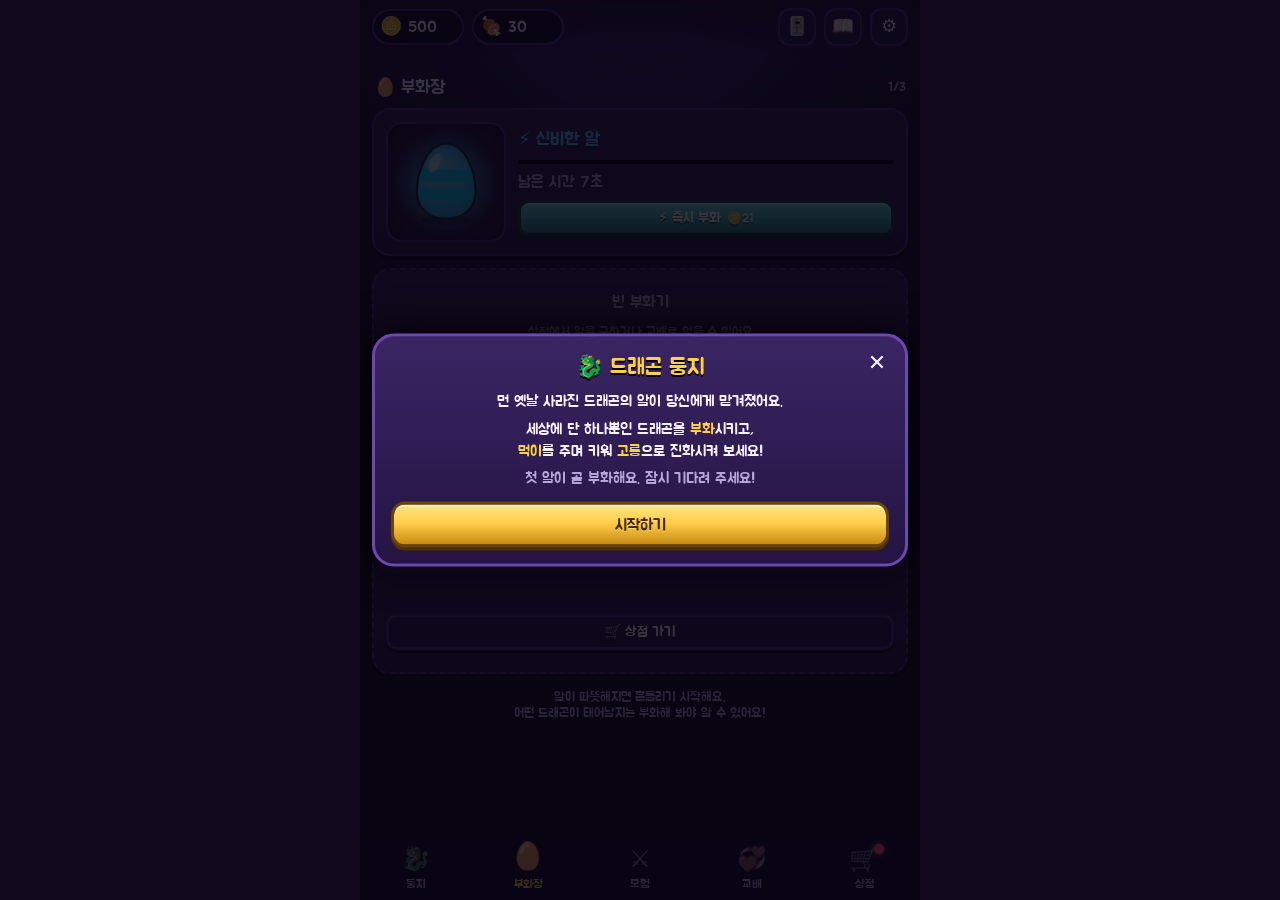
<file: index.html>
<!doctype html>
<html lang="ko">
<head>
<meta charset="utf-8">
<meta name="viewport" content="width=device-width,initial-scale=1,maximum-scale=1,user-scalable=no,viewport-fit=cover">
<meta name="theme-color" content="#1b0f33">
<meta name="mobile-web-app-capable" content="yes">
<meta name="apple-mobile-web-app-capable" content="yes">
<meta name="apple-mobile-web-app-status-bar-style" content="black-translucent">
<meta name="apple-mobile-web-app-title" content="드래곤 둥지">
<title>드래곤 둥지</title>
<link rel="manifest" href="manifest.webmanifest">
<link rel="icon" href="icons/icon-192.png">
<link rel="apple-touch-icon" href="icons/icon-192.png">
<link rel="preconnect" href="https://fonts.googleapis.com">
<link rel="stylesheet" href="https://fonts.googleapis.com/css2?family=Jua&display=swap">
<link rel="stylesheet" href="css/style.css">
</head>
<body>
<div id="app">
  <header id="topbar">
    <div class="res"><span class="ico">🪙</span><b id="r-gold">0</b></div>
    <div class="res"><span class="ico">🍖</span><b id="r-food">0</b></div>
    <div class="spacer"></div>
    <button class="icon-btn" data-act="difficulty" aria-label="난이도" id="btn-diff">🎚️</button>
    <button class="icon-btn" data-act="dex" aria-label="도감">📖</button>
    <button class="icon-btn" data-act="settings" aria-label="설정">⚙️</button>
  </header>
  <main id="screens">
    <section class="screen" id="screen-nest"></section>
    <section class="screen" id="screen-hatch"></section>
    <section class="screen" id="screen-adventure"></section>
    <section class="screen" id="screen-breed"></section>
    <section class="screen" id="screen-shop"></section>
    <section class="screen" id="screen-difficulty"></section>
  </main>
  <nav id="tabbar">
    <button data-tab="nest"><i>🐉</i><span>둥지</span></button>
    <button data-tab="hatch"><i>🥚</i><span>부화장</span><em class="dot" id="dot-hatch"></em></button>
    <button data-tab="adventure"><i>⚔️</i><span>모험</span></button>
    <button data-tab="breed"><i>💞</i><span>교배</span></button>
    <button data-tab="shop"><i>🛒</i><span>상점</span><em class="dot" id="dot-shop"></em></button>
  </nav>
  <div id="overlay"></div>
  <div id="fx"></div>
  <div id="toast"></div>
</div>
<script src="js/util.js"></script>
<script src="js/genome.js"></script>
<script src="js/render.js"></script>
<script src="js/state.js"></script>
<script src="js/battle.js"></script>
<script src="js/ui.js"></script>
</body>
</html>
</file>
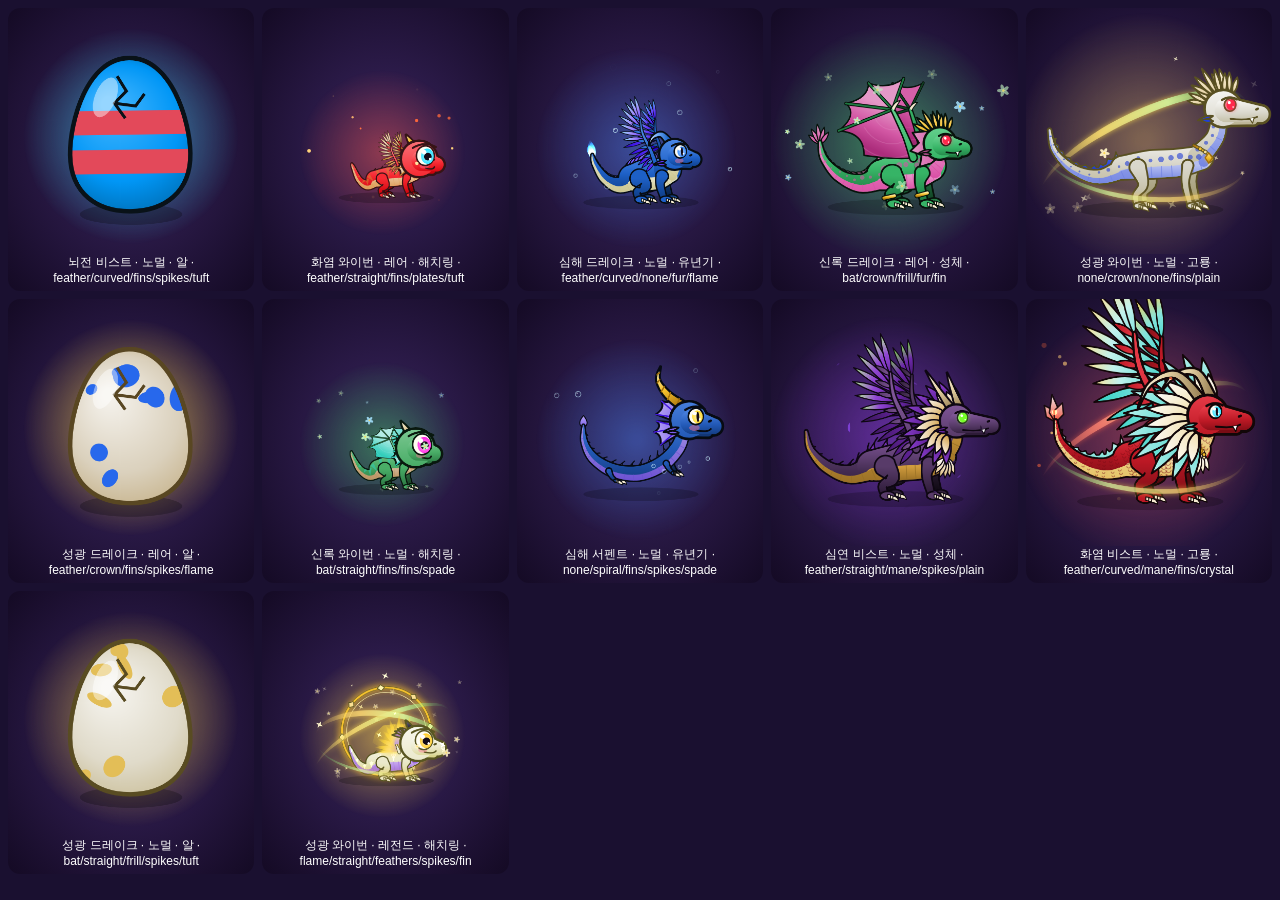
<file: gallery.html>
<!doctype html>
<html lang="ko"><head><meta charset="utf-8"><meta name="viewport" content="width=device-width,initial-scale=1">
<title>드래곤 생성기 갤러리</title>
<style>
body{margin:0;background:#1a1030;color:#fff;font-family:sans-serif}
#grid{display:grid;grid-template-columns:repeat(auto-fill,minmax(var(--cell,240px),1fr));gap:8px;padding:8px}
.cell{background:radial-gradient(#3a2560,#140a24);border-radius:12px;text-align:center;font-size:12px;padding-bottom:6px}
canvas{width:100%;aspect-ratio:1;display:block}
</style></head><body>
<div id="grid"></div>
<script src="js/util.js"></script><script src="js/genome.js"></script><script src="js/render.js"></script>
<script>
const q = new URLSearchParams(location.search);
const n = +(q.get('n') || 12), stage = q.get('stage'), seed0 = +(q.get('seed') || 1);
const items = [];
if (q.get('cell')) document.body.style.setProperty('--cell', q.get('cell') + 'px');
for (let i = 0; i < n; i++) {
  const g = DV.data.generateGenome({ seed: seed0 + i * 7919, rarity: q.get('r') != null ? +q.get('r') : undefined, body: q.get('body') || undefined });
  for (const key of ['wing','crest','back','tailTip','pattern','eye','element']) if (q.get(key)) g[key] = q.get(key);
  const st = stage != null ? +stage : (i % 5);
  const cell = document.createElement('div'); cell.className = 'cell';
  const c = document.createElement('canvas'); c.width = 480; c.height = 480;
  cell.appendChild(c);
  cell.appendChild(document.createTextNode(`${DV.data.speciesName(g)} · ${DV.data.RARITIES[g.rarity].name} · ${DV.data.STAGES[st].name} · ${g.wing}/${g.horn.type}/${g.crest}/${g.back}/${g.tailTip}`));
  document.getElementById('grid').appendChild(cell);
  items.push({ c, g, st });
}
function frame(ts) {
  const t = q.get('t') != null ? +q.get('t') : ts / 1000;
  for (const it of items) {
    const ctx = it.c.getContext('2d');
    ctx.clearRect(0, 0, 480, 480);
    DV.render.drawDragon(ctx, it.g, it.st, t, 240, 250, 440, { progress: 0.9 });
  }
  if (q.get('t') == null) requestAnimationFrame(frame);
}
requestAnimationFrame(frame);
</script></body></html>
</file>
<file: css/style.css>
:root {
  --bg0: #12091f;
  --bg1: #1b0f33;
  --panel: #2a1a4a;
  --panel2: #362259;
  --line: #4d3480;
  --gold: #ffcf4a;
  --gold2: #c98a12;
  --text: #f6f0ff;
  --muted: #b5a6d6;
  --teal: #3fb8b0;
  --teal2: #23726f;
  --pink: #ff5c8a;
  --good: #59e08a;
  --bad: #ff6b6b;
  --tab-h: 64px;
  --safe-b: env(safe-area-inset-bottom, 0px);
  --safe-t: env(safe-area-inset-top, 0px);
  font-family: 'Jua', 'Apple SD Gothic Neo', 'Noto Sans KR', system-ui, sans-serif;
}
* { box-sizing: border-box; -webkit-tap-highlight-color: transparent; }
html, body { margin: 0; height: 100%; color-scheme: dark; background: var(--bg0); color: var(--text); overscroll-behavior: none; }
body { -webkit-user-select: none; user-select: none; -webkit-touch-callout: none; }
/* iOS 사파리는 user-select:none 이 입력칸까지 막으므로 다시 풀어준다 */
input, textarea { -webkit-user-select: text; user-select: text; }
button { font: inherit; color: inherit; border: 0; background: none; cursor: pointer; padding: 0; }
h2, h3 { margin: 0; font-weight: normal; }

#app {
  position: relative; max-width: 560px; height: 100%; margin: 0 auto; display: flex; flex-direction: column;
  background: radial-gradient(120% 60% at 50% 0%, #3b2170 0%, var(--bg1) 45%, var(--bg0) 100%);
  overflow: hidden;
}

/* ---------- top bar */
#topbar {
  display: flex; align-items: center; gap: 8px; padding: calc(8px + var(--safe-t)) 12px 8px;
  background: linear-gradient(#1b0f33ee, #1b0f3300); z-index: 5;
}
.res {
  display: flex; align-items: center; gap: 6px; padding: 4px 12px 4px 6px; border-radius: 99px;
  background: #0c0617aa; border: 2px solid var(--line); font-size: 16px; min-width: 92px;
}
.res .ico { font-size: 18px; }
.res b { font-weight: normal; }
.spacer { flex: 1; }
.icon-btn { width: 38px; height: 38px; border-radius: 12px; background: var(--panel); border: 2px solid var(--line); font-size: 18px; }

/* ---------- screens */
#screens { flex: 1; position: relative; overflow: hidden; }
.screen { position: absolute; inset: 0; overflow-y: auto; padding: 4px 12px calc(var(--tab-h) + var(--safe-b) + 16px); display: none; -webkit-overflow-scrolling: touch; }
.screen.active { display: block; animation: fadein .2s ease; }
@keyframes fadein { from { opacity: 0; transform: translateY(6px); } to { opacity: 1; transform: none; } }

.section-title { display: flex; align-items: center; justify-content: space-between; margin: 18px 2px 8px; font-size: 18px; }
.section-title small { color: var(--muted); font-size: 13px; }
.muted { color: var(--muted); }
.center { text-align: center; }

/* ---------- tab bar */
#tabbar {
  position: absolute; left: 0; right: 0; bottom: 0; height: calc(var(--tab-h) + var(--safe-b)); padding-bottom: var(--safe-b);
  display: flex; background: linear-gradient(#24154200, #140a26 30%); z-index: 6;
}
#tabbar button { flex: 1; display: flex; flex-direction: column; align-items: center; justify-content: center; gap: 2px; position: relative; color: var(--muted); font-size: 12px; }
#tabbar button i { font-style: normal; font-size: 24px; filter: grayscale(.6) opacity(.75); transition: transform .15s; }
#tabbar button.active { color: var(--gold); }
#tabbar button.active i { filter: none; transform: translateY(-3px) scale(1.12); }
.dot { position: absolute; top: 8px; right: calc(50% - 20px); width: 10px; height: 10px; border-radius: 50%; background: var(--pink); box-shadow: 0 0 6px var(--pink); display: none; }
.dot.on { display: block; }

/* ---------- buttons */
.btn {
  display: inline-flex; align-items: center; justify-content: center; gap: 6px; padding: 10px 14px; min-height: 44px;
  border-radius: 14px; font-size: 16px; color: #fff8d6; text-shadow: 0 2px 0 #0006;
  background: linear-gradient(#5fd3c9, var(--teal) 45%, var(--teal2));
  border: 3px solid #12403e; box-shadow: inset 0 2px 0 #ffffff55, 0 3px 0 #0b2b2a;
  transition: transform .08s, filter .15s;
}
.btn:active { transform: translateY(2px); box-shadow: inset 0 2px 0 #ffffff55, 0 1px 0 #0b2b2a; }
.btn.gold { background: linear-gradient(#ffe48a, var(--gold) 45%, var(--gold2)); border-color: #6b4405; box-shadow: inset 0 2px 0 #fff8, 0 3px 0 #4f3204; color: #4a2a00; text-shadow: 0 1px 0 #fff6; }
.btn.purple { background: linear-gradient(#b48bff, #7d4bdb 45%, #5a2fae); border-color: #2c1260; box-shadow: inset 0 2px 0 #fff5, 0 3px 0 #200c48; }
.btn.red { background: linear-gradient(#ff9a9a, #e05252 45%, #a42f2f); border-color: #4f1010; box-shadow: inset 0 2px 0 #fff5, 0 3px 0 #3d0b0b; }
.btn.ghost { background: var(--panel); border-color: var(--line); box-shadow: 0 3px 0 #0c0617; color: var(--text); }
.btn[disabled], .btn.disabled { filter: grayscale(.85) brightness(.7); pointer-events: none; }
.btn.small { min-height: 34px; padding: 6px 10px; font-size: 14px; border-radius: 11px; }
.btn.block { width: 100%; }
.btn .sub { font-size: 12px; opacity: .85; }

.panel { background: linear-gradient(var(--panel2), var(--panel)); border: 2px solid var(--line); border-radius: 18px; padding: 12px; box-shadow: 0 4px 0 #0c0617; }

/* ---------- nest */
.stage-view {
  position: relative; border-radius: 22px; overflow: hidden; height: min(52dvh, 440px); min-height: 300px;
  border: 3px solid #5b3a96; box-shadow: 0 6px 0 #0c0617, inset 0 0 40px #0008;
}
.stage-view canvas { position: absolute; inset: 0; width: 100%; height: 100%; display: block; touch-action: manipulation; }
.dragon-head { position: absolute; left: 12px; top: 10px; right: 12px; pointer-events: none; }
.badges { display: flex; gap: 6px; flex-wrap: wrap; }
.badge { font-size: 12px; padding: 2px 8px; border-radius: 99px; background: #000a; border: 1.5px solid currentColor; }
.dname { font-size: 26px; margin-top: 4px; text-shadow: 0 2px 0 #000, 0 0 10px #0008; pointer-events: auto; display: inline-flex; align-items: center; gap: 6px; }
.dname .pen { font-size: 14px; opacity: .7; }
.species { font-size: 13px; color: #e9ddff; text-shadow: 0 1px 0 #000; }
.lvl { position: absolute; left: 12px; right: 12px; bottom: 10px; display: flex; align-items: center; gap: 8px; font-size: 14px; text-shadow: 0 1px 0 #000; }
.lvl .lv { font-size: 18px; color: var(--gold); }
.bar { flex: 1; height: 14px; border-radius: 99px; background: #0009; border: 2px solid #000; overflow: hidden; position: relative; }
.bar > i { position: absolute; left: 0; top: 0; bottom: 0; background: linear-gradient(#a6ffcf, #3bd47f); border-radius: 99px; transition: width .3s; }
.bar.hp > i { background: linear-gradient(#ffb0b0, #ff4d4d); }
.bar.hp.me > i { background: linear-gradient(#b0ffd0, #2fcf74); }
.bar.gauge > i { background: linear-gradient(#fff3a0, #ffb400); }
.collect {
  position: absolute; right: 12px; top: 64px; padding: 6px 12px; border-radius: 99px; background: linear-gradient(#ffe48a, var(--gold2));
  color: #4a2a00; border: 2px solid #6b4405; box-shadow: 0 3px 0 #4f3204; font-size: 14px; animation: bob 1.6s ease-in-out infinite;
}
.collect.hidden { display: none; }
@keyframes bob { 50% { transform: translateY(-4px); } }

.actions { display: grid; grid-template-columns: repeat(4, 1fr); gap: 8px; margin-top: 12px; }
.actions .btn { flex-direction: column; gap: 0; padding: 8px 4px; font-size: 14px; min-height: 58px; }
.actions .btn i { font-style: normal; font-size: 20px; }
.evo-banner { margin-top: 10px; }

.roster { display: grid; grid-template-columns: repeat(4, 1fr); gap: 8px; }
.card {
  position: relative; aspect-ratio: 1; border-radius: 14px; overflow: hidden; background: radial-gradient(circle at 50% 40%, #4a2f80, #1d1036);
  border: 2.5px solid var(--line); box-shadow: 0 3px 0 #0c0617;
}
.card img { width: 100%; height: 100%; object-fit: contain; display: block; }
.card .lv { position: absolute; left: 4px; bottom: 3px; font-size: 12px; text-shadow: 0 1px 0 #000, 0 0 3px #000; }
.card .el { position: absolute; right: 4px; top: 3px; font-size: 13px; }
.card .star { position: absolute; left: 0; top: 0; right: 0; height: 4px; }
.card.sel { border-color: var(--gold); box-shadow: 0 0 0 2px var(--gold), 0 3px 0 #0c0617; }
.card.empty { display: flex; align-items: center; justify-content: center; color: var(--muted); font-size: 22px; background: #1a0f30; border-style: dashed; }
.card .tag { position: absolute; right: 3px; bottom: 3px; font-size: 10px; background: #000a; padding: 1px 4px; border-radius: 6px; }

.empty-state { text-align: center; padding: 40px 16px; }
.empty-state .big { font-size: 64px; }

/* ---------- hatch */
.incubators { display: grid; gap: 12px; }
.incubator { display: grid; grid-template-columns: 120px 1fr; gap: 12px; align-items: center; }
.incubator canvas { width: 120px; height: 120px; display: block; border-radius: 16px; background: radial-gradient(circle, #3d2a6a, #160c2a); border: 2px solid var(--line); }
.incubator .info { display: flex; flex-direction: column; gap: 8px; }
.incubator .t { font-size: 18px; }
.incubator.empty { grid-template-columns: 1fr; text-align: center; color: var(--muted); padding: 22px 12px; border-style: dashed; }

/* ---------- adventure */
.me-card { display: flex; gap: 12px; align-items: center; }
.me-card img { width: 84px; height: 84px; border-radius: 14px; background: radial-gradient(circle, #4a2f80, #1d1036); border: 2px solid var(--line); }
.me-card .stat { font-size: 13px; color: var(--muted); }
.me-card .pw { font-size: 20px; color: var(--gold); }
.regions { display: grid; gap: 10px; }
.region { display: flex; align-items: center; gap: 12px; padding: 12px; position: relative; overflow: hidden; }
.region .num { width: 44px; height: 44px; border-radius: 12px; display: flex; align-items: center; justify-content: center; font-size: 20px; background: #0006; border: 2px solid #fff3; flex: none; }
.region .body { flex: 1; min-width: 0; }
.region .nm { font-size: 17px; }
.region .meta { font-size: 12px; color: var(--muted); }
.region.locked { filter: grayscale(.9) brightness(.6); }

/* ---------- breed */
.breed-row { display: grid; grid-template-columns: 1fr auto 1fr; gap: 10px; align-items: center; }
.parent { aspect-ratio: 1; border-radius: 18px; border: 3px dashed var(--line); background: #1a0f30; display: flex; flex-direction: column; align-items: center; justify-content: center; position: relative; overflow: hidden; color: var(--muted); }
.parent.filled { border-style: solid; background: radial-gradient(circle, #4a2f80, #1d1036); color: var(--text); }
.parent img { width: 100%; height: 100%; object-fit: contain; }
.parent .nm { position: absolute; bottom: 4px; left: 0; right: 0; text-align: center; font-size: 13px; text-shadow: 0 1px 0 #000; }
.heart { font-size: 30px; animation: bob 1.2s infinite; }

/* ---------- shop */
.shop-list { display: grid; gap: 10px; }
.shop-item { display: flex; align-items: center; gap: 12px; }
.shop-item canvas, .shop-item .emoji { width: 72px; height: 72px; flex: none; border-radius: 14px; background: radial-gradient(circle, #3d2a6a, #160c2a); border: 2px solid var(--line); }
.shop-item .emoji { display: flex; align-items: center; justify-content: center; font-size: 36px; }
.shop-item .body { flex: 1; }
.shop-item .nm { font-size: 17px; }
.shop-item .ds { font-size: 12px; color: var(--muted); }

/* ---------- overlay / modal */
#overlay { position: absolute; inset: 0; z-index: 20; display: none; }
#overlay.on { display: block; }
.modal-bg { position: absolute; inset: 0; background: #07030fcc; animation: fadein .15s; }
.modal {
  position: absolute; left: 12px; right: 12px; top: 50%; transform: translateY(-50%); max-height: calc(100dvh - 40px); overflow-y: auto;
  background: linear-gradient(#3a2563, #241443); border: 3px solid #6c48b0; border-radius: 22px; padding: 16px; box-shadow: 0 8px 0 #0c0617, 0 0 40px #000;
  animation: pop .22s cubic-bezier(.2, 1.4, .5, 1);
}
@keyframes pop { from { transform: translateY(-50%) scale(.85); opacity: 0; } }
.modal h2 { font-size: 22px; text-align: center; margin-bottom: 10px; color: var(--gold); text-shadow: 0 2px 0 #000; }
.modal .close { position: absolute; right: 10px; top: 8px; font-size: 22px; width: 36px; height: 36px; }
.modal .row { display: flex; gap: 8px; margin-top: 12px; }
.modal .row > * { flex: 1; }

.stats { display: grid; grid-template-columns: repeat(2, 1fr); gap: 6px; }
.stats div { background: #0005; border-radius: 10px; padding: 6px 10px; display: flex; justify-content: space-between; font-size: 15px; }
.stats div span { color: var(--muted); }
.traits { display: flex; flex-wrap: wrap; gap: 6px; margin-top: 10px; }
.traits span { font-size: 12px; padding: 3px 8px; border-radius: 99px; background: #0005; border: 1px solid var(--line); }

/* 진화/부화 성공 연출 */
.reveal { position: absolute; inset: 0; display: flex; flex-direction: column; align-items: center; justify-content: center; background: radial-gradient(circle at 50% 45%, #3b1e5ecc, #07030ff2 70%); animation: fadein .3s; }
.reveal canvas { width: min(100vw, 560px); height: min(100vw, 560px); max-height: 62dvh; }
.ribbon {
  position: relative; z-index: 2; margin-bottom: -40px; padding: 8px 46px 10px; font-size: 34px; letter-spacing: 1px;
  color: #ffd338; text-shadow: 0 3px 0 #7a3b00, 0 0 12px #ff9d00aa; -webkit-text-stroke: 1.5px #5a2a00;
  background: linear-gradient(#9b5cff, #6a2fd0); border: 3px solid #2a0f5c; border-radius: 10px; box-shadow: 0 4px 0 #1a0838;
  animation: drop .5s cubic-bezier(.2, 1.6, .5, 1);
}
.ribbon::before, .ribbon::after { content: ''; position: absolute; top: 12px; width: 30px; height: 100%; background: #4b1d9e; border: 3px solid #2a0f5c; z-index: -1; }
.ribbon::before { left: -22px; clip-path: polygon(0 0, 100% 0, 100% 100%, 0 100%, 35% 50%); }
.ribbon::after { right: -22px; clip-path: polygon(0 0, 100% 0, 65% 50%, 100% 100%, 0 100%); }
@keyframes drop { from { transform: translateY(-80px) scale(1.4); opacity: 0; } }
.reveal .rname { font-size: 28px; margin-top: -10px; text-shadow: 0 2px 0 #000; }
.reveal .rsub { color: #e2d4ff; margin: 4px 0 4px; text-align: center; padding: 0 16px; }
.reveal .new { color: var(--pink); font-size: 18px; animation: bob 1s infinite; }
.reveal .btns { display: flex; gap: 10px; margin-top: 14px; }
.reveal .btns .btn { min-width: 130px; font-size: 20px; }

/* 전투 */
.battle { position: absolute; inset: 0; background: #07030f; display: flex; flex-direction: column; padding-top: var(--safe-t); }
.battle .hud { display: grid; grid-template-columns: 1fr 1fr; gap: 10px; padding: 10px 12px 6px; }
.battle .who { font-size: 14px; }
.battle .who.right { text-align: right; }
.battle .who .bar { margin-top: 4px; height: 16px; }
.battle .who .hpn { font-size: 11px; color: var(--muted); }
.battle canvas { flex: 1; width: 100%; min-height: 0; display: block; }
.battle .ctrl { display: grid; grid-template-columns: 1fr 2fr 1fr; gap: 8px; padding: 10px 12px calc(12px + var(--safe-b)); }
.battle .skill { position: relative; overflow: hidden; }
.battle .skill .fill { position: absolute; left: 0; bottom: 0; top: 0; background: #fff3; transition: width .25s; pointer-events: none; }
.battle .skill.ready { animation: glow 0.8s infinite alternate; }
@keyframes glow { to { box-shadow: 0 0 18px #ffcf4a, 0 3px 0 #4f3204; } }
.battle .result { position: absolute; inset: 0; display: flex; align-items: center; justify-content: center; background: #07030fb0; animation: fadein .3s; }
.battle .result .modal { position: relative; top: auto; transform: none; left: auto; right: auto; width: calc(100% - 24px); animation: pop2 .25s cubic-bezier(.2, 1.4, .5, 1); }
@keyframes pop2 { from { transform: scale(.8); opacity: 0; } }
.reward { display: flex; justify-content: center; gap: 16px; font-size: 18px; margin: 8px 0; flex-wrap: wrap; }

/* 도감 */
.dex { display: grid; grid-template-columns: repeat(4, 1fr); gap: 6px; }
.dex .cell { aspect-ratio: 1; border-radius: 12px; background: #0006; border: 2px solid var(--line); position: relative; overflow: hidden; display: flex; align-items: center; justify-content: center; font-size: 22px; color: #fff3; }
.dex .cell img { width: 100%; height: 100%; object-fit: contain; }
.dex .cell small { position: absolute; bottom: 2px; left: 0; right: 0; text-align: center; font-size: 9px; color: var(--text); text-shadow: 0 1px 0 #000; }
.dex-h { font-size: 14px; margin: 10px 0 4px; color: var(--muted); }

.picker { display: grid; grid-template-columns: repeat(3, 1fr); gap: 8px; }
.picker .card .nm { position: absolute; left: 0; right: 0; bottom: 2px; font-size: 11px; text-align: center; text-shadow: 0 1px 0 #000; }
.picker .card.off { filter: grayscale(1) brightness(.5); }
.el-pick { display: grid; grid-template-columns: repeat(3, 1fr); gap: 8px; }
.el-pick .btn { flex-direction: column; min-height: 64px; }

/* 이펙트 */
#fx { position: absolute; inset: 0; pointer-events: none; z-index: 30; overflow: hidden; }
.float { position: absolute; transform: translate(-50%, -50%); font-size: 20px; text-shadow: 0 2px 0 #000, 0 0 6px #000; animation: floatup 1.2s ease-out forwards; white-space: nowrap; }
.float.big { font-size: 30px; color: var(--gold); }
@keyframes floatup { 0% { opacity: 0; transform: translate(-50%, -30%) scale(.6); } 15% { opacity: 1; transform: translate(-50%, -50%) scale(1.1); } 100% { opacity: 0; transform: translate(-50%, -260%) scale(1); } }

#toast { position: absolute; left: 50%; bottom: calc(var(--tab-h) + var(--safe-b) + 14px); transform: translateX(-50%); z-index: 40; pointer-events: none; }
#toast div { background: #0c0617ee; border: 2px solid var(--line); padding: 10px 16px; border-radius: 14px; margin-top: 6px; font-size: 15px; animation: toast 2.4s forwards; white-space: nowrap; }
@keyframes toast { 0% { opacity: 0; transform: translateY(10px); } 10%, 85% { opacity: 1; transform: none; } 100% { opacity: 0; } }

.help p { margin: 6px 0; line-height: 1.45; font-size: 15px; }
.help b { color: var(--gold); font-weight: normal; }

/* 난이도 */
.icon-btn { position: relative; }
.icon-btn.on::after { content: ''; position: absolute; right: -3px; top: -3px; width: 10px; height: 10px; border-radius: 50%; background: var(--gold); box-shadow: 0 0 6px var(--gold); }
.presets { display: grid; grid-template-columns: repeat(5, 1fr); gap: 6px; }
.presets .btn { flex-direction: column; gap: 0; padding: 6px 2px; font-size: 13px; min-height: 52px; }
.presets .btn i { font-style: normal; font-size: 18px; }
.mult-list { display: grid; gap: 10px; }
.mult-card .head { display: flex; align-items: center; gap: 10px; }
.mult-card .head .ico { font-size: 28px; }
.mult-card .head .nm { font-size: 17px; }
.mult-card .head .ds { font-size: 12px; color: var(--muted); }
.mult-card .head .val { margin-left: auto; font-size: 24px; color: var(--gold); font-variant-numeric: tabular-nums; white-space: nowrap; }
.chips { display: grid; grid-template-columns: repeat(6, 1fr); gap: 6px; margin-top: 10px; }
.chip { padding: 7px 0; border-radius: 10px; background: #0005; border: 2px solid var(--line); font-size: 13px; font-variant-numeric: tabular-nums; }
.chip.on { border-color: var(--gold); color: var(--gold); background: #ffcf4a22; }
.custom { display: flex; gap: 6px; margin-top: 8px; }
.custom input, .pw-input { flex: 1; min-width: 0; font: inherit; font-size: 16px; padding: 8px 10px; border-radius: 10px; border: 2px solid var(--line); background: #0006; color: var(--text); }
.pw-dots { display: flex; justify-content: center; gap: 12px; height: 44px; align-items: center; }
.pw-dots i { width: 16px; height: 16px; border-radius: 50%; border: 2px solid var(--line); background: #0006; }
.pw-dots i.on { background: var(--gold); border-color: var(--gold); box-shadow: 0 0 8px var(--gold); }
.pw-dots.shake { animation: shake .35s; }
@keyframes shake { 25% { transform: translateX(-8px); } 50% { transform: translateX(8px); } 75% { transform: translateX(-4px); } }
.keypad { display: grid; grid-template-columns: repeat(3, 1fr); gap: 8px; margin-top: 8px; }
.keypad .btn { font-size: 22px; min-height: 54px; touch-action: manipulation; }
.pw-err { color: var(--bad); text-align: center; min-height: 20px; margin-top: 6px; font-size: 14px; }
</file>
